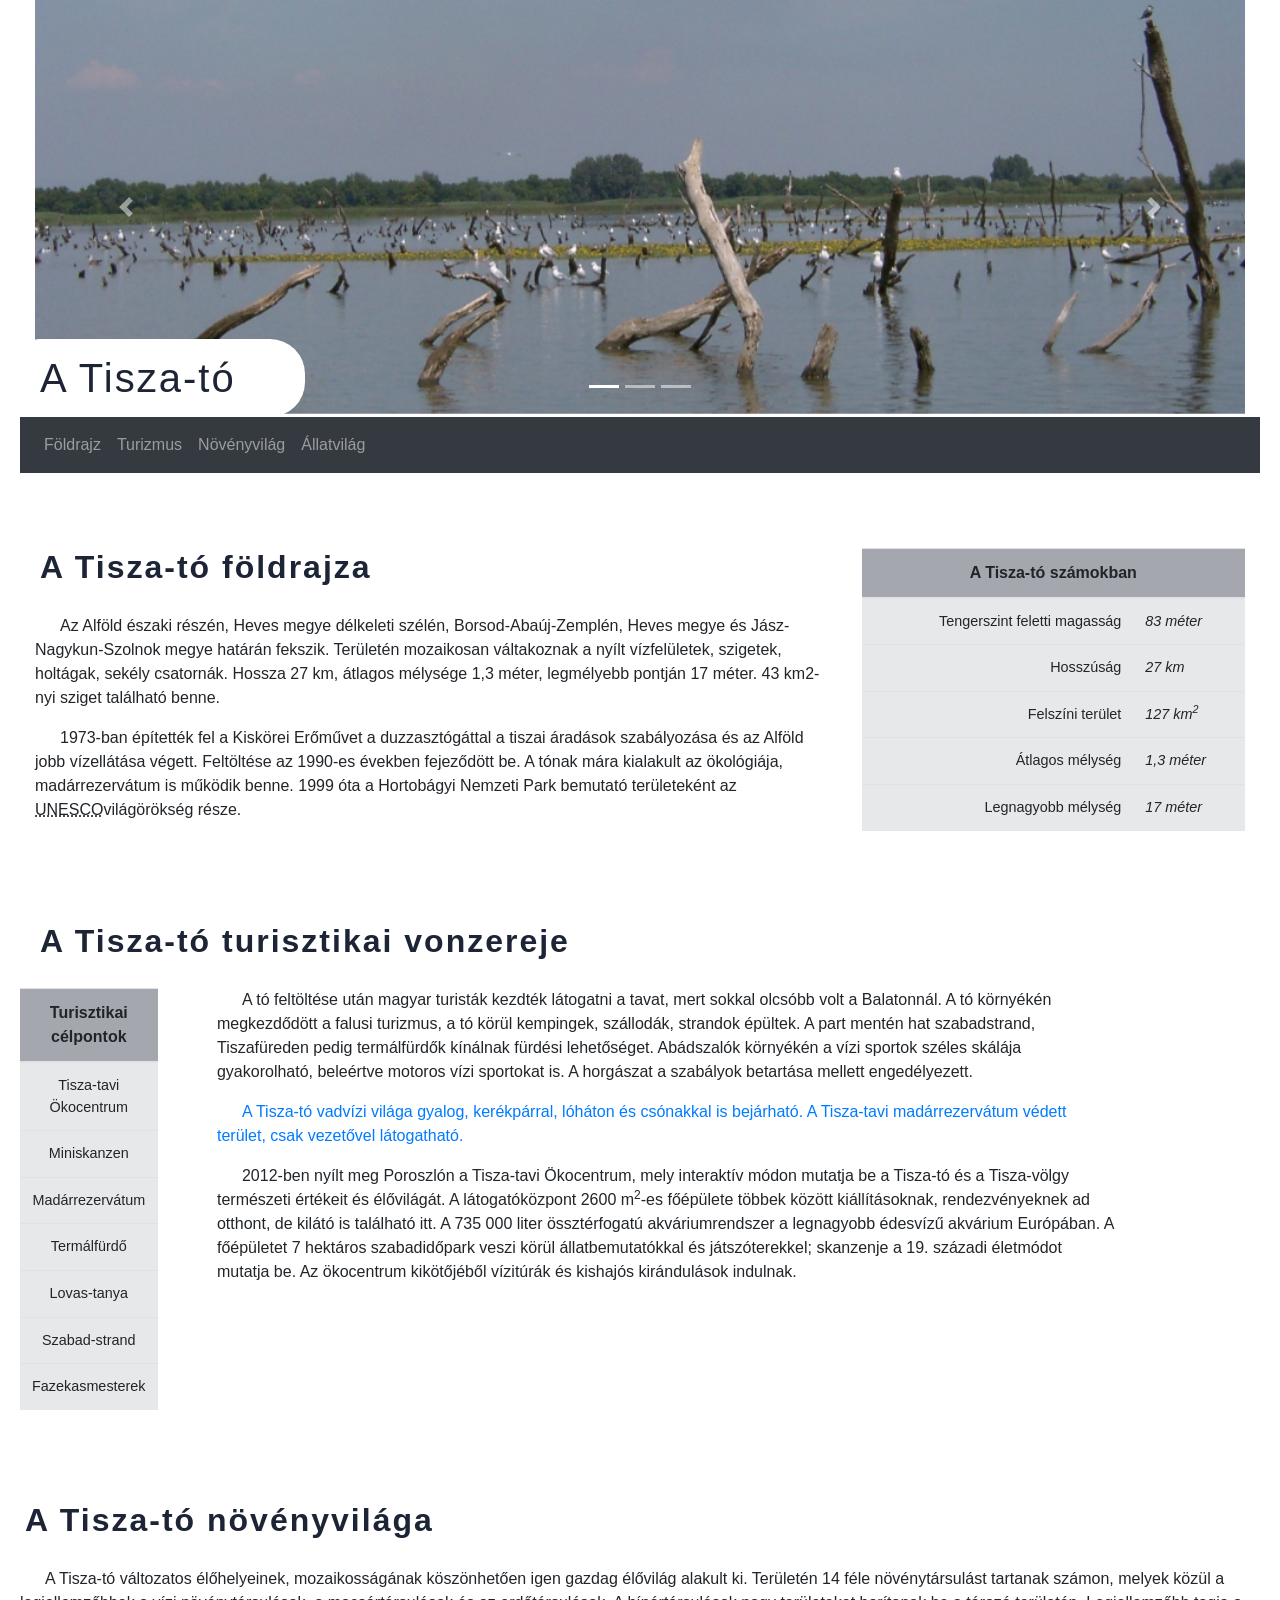
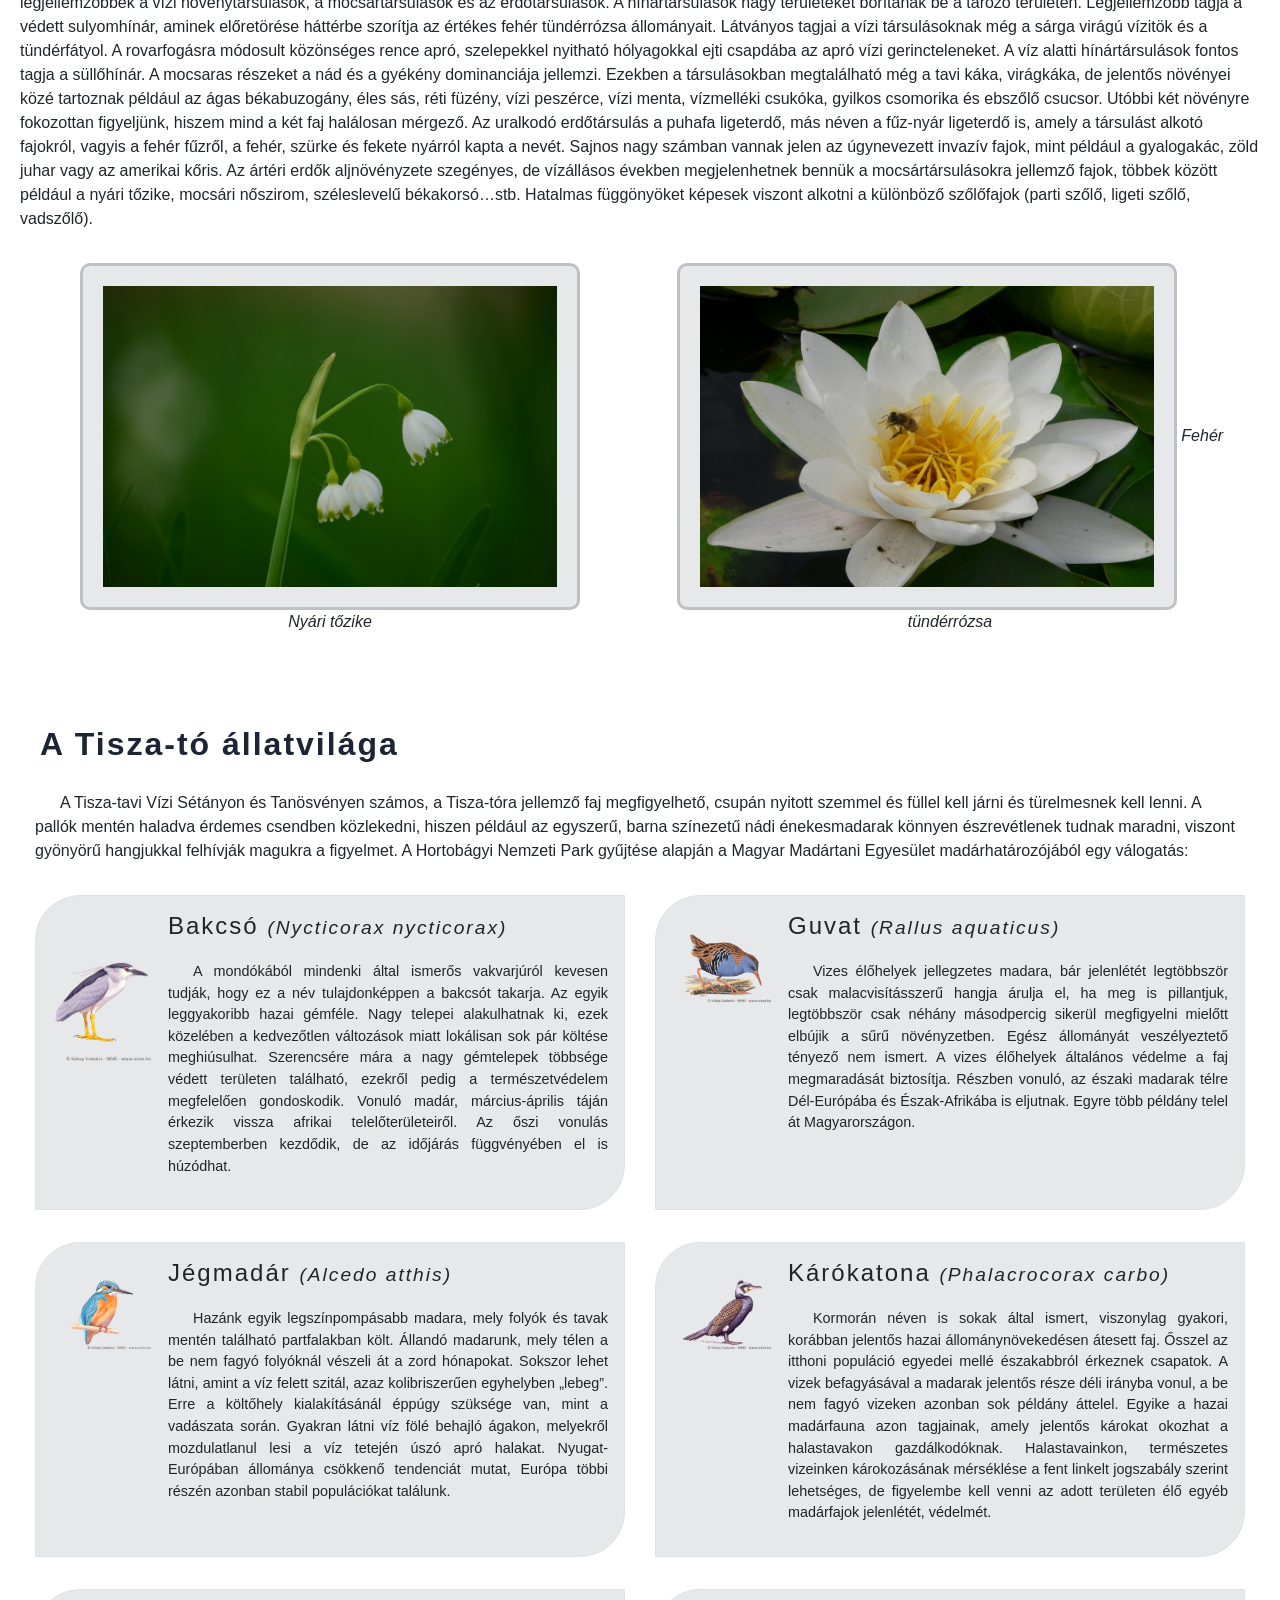
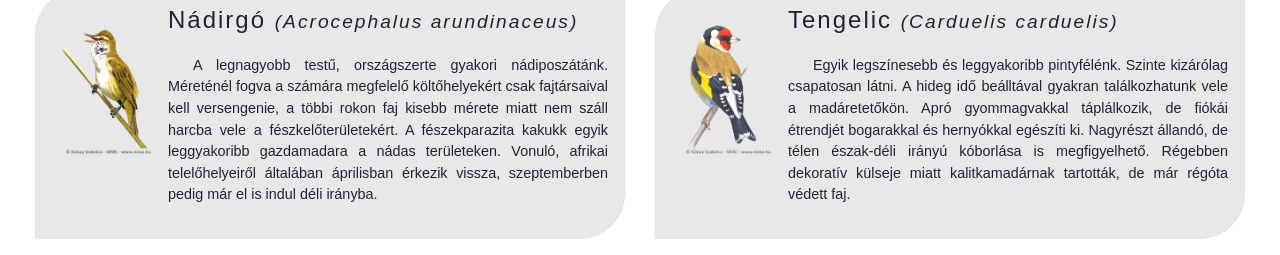
<file: index.html>
<!DOCTYPE html>
<html lang="hu">
<head>
  <meta charset="utf8">
  <meta name="viewport" content="width=device-width, initial-scale=1">
  <link rel="stylesheet" href="bootstrap.min.css">
  <link rel="stylesheet" href="tiszato.css">
  <script src="jquery.min.js"></script>
  <script src="popper.min.js"></script>
  <script src="bootstrap.min.js"></script>  
  <script src="tiszato.js"></script>
  <title>Tisza-tó</title>
</head>
<body>

<div class="container-fluid" id="kepek">
  <div id="demo" class="carousel slide" data-ride="carousel">
    <!-- Indicators -->
    <ul class="carousel-indicators">
      <li data-target="#demo" data-slide-to="0" class="active"></li>
      <li data-target="#demo" data-slide-to="1"></li>
      <li data-target="#demo" data-slide-to="2"></li>
    </ul>      
    <!-- The slideshow -->
    <div class="carousel-inner">
      <div class="carousel-item active">
        <img src="kepek/fej1.jpg" alt="Pihenők" title="Pihenők">
      </div>
      <div class="carousel-item">
        <img src="kepek/fej2.jpg" alt="Vizisétány" title="Vizisétány">
      </div>
      <div class="carousel-item">
        <img src="kepek/fej3.jpg" alt="Tavirózsák" title="Pihenők">
      </div>
    </div>      
    <!-- Left and right controls -->
    <a class="carousel-control-prev" href="#demo" data-slide="prev">
      <span class="carousel-control-prev-icon"></span>
    </a>
    <a class="carousel-control-next" href="#demo" data-slide="next">
      <span class="carousel-control-next-icon"></span>
    </a>
  </div>
  <h1 class="d-none d-md-block">A Tisza-tó</h1>
</div>

<nav class="navbar navbar-expand-sm bg-dark navbar-dark sticky-top">
  <ul class="navbar-nav">
    <li class="nav-item">
      <a class="nav-link" href="#foldrajz">Földrajz</a>
    </li>
    <li class="nav-item">
      <a class="nav-link" href="#turizmus">Turizmus</a>
    </li>
    <li class="nav-item">
      <a class="nav-link" href="#novenyvilag">Növényvilág</a>
    </li> 
    <li class="nav-item">
      <a class="nav-link" href="#allatvilag">Állatvilág</a>
    </li>    
  </ul>
</nav>

<div class="container-fluid">
  <div class="row">
    <div class="col-lg-8">
      <h2 class="display-5" id="foldrajz">A Tisza-tó földrajza</h2>
      <p>Az Alföld északi részén, Heves megye délkeleti szélén, Borsod-Abaúj-Zemplén, Heves megye és Jász-Nagykun-Szolnok megye határán fekszik. Területén mozaikosan váltakoznak a nyílt vízfelületek, szigetek, holtágak, sekély csatornák. Hossza 27 km, átlagos mélysége 1,3 méter, legmélyebb pontján 17 méter. 43 km2-nyi sziget található benne.</p>
      <p>1973-ban építették fel a Kiskörei Erőművet a duzzasztógáttal a tiszai áradások szabályozása és az Alföld jobb vízellátása végett. Feltöltése az 1990-es években fejeződött be. A tónak mára kialakult az ökológiája, madárrezervátum is működik benne. 1999 óta a Hortobágyi Nemzeti Park bemutató területeként az <abbr title="Egyesült Nemzetek Nevelésügyi, Tudományos és Kulturális Szervezete">UNESCO</abbr>világörökség része.</p>
    </div>
    <div class="col-lg-4">
      <table class="table table-hover elsotable">
        <thead>
          <tr>
            <th colspan="2">A Tisza-tó számokban</th>
          </tr>
        </thead>
        <tbody>
          <tr>
            <td>Tengerszint feletti magasság</td>
            <td>83 méter</td>
          </tr>
          <tr>
            <td>Hosszúság</td>
            <td>27 km</td>
          </tr>
          <tr>
            <td>Felszíni terület</td>
            <td>127 km<sup>2</sup></td>
          </tr>
          <tr>
            <td>Átlagos mélység</td>
            <td>1,3 méter</td>
          </tr>
          <tr>
            <td>Legnagyobb mélység</td>
            <td>17 méter</td>
          </tr>
        </tbody>
      </table>
    </div>
  </div>
  
  <h2 class="display-5" id="turizmus">A Tisza-tó turisztikai vonzereje</h2>
  <div class="row">    
    <div class="row-cols-lg-3">
      <table class="table table-hover">
        <thead>
          <tr>
            <th>Turisztikai célpontok</th>
          </tr>
        </thead>
        <tbody class="kozep keplink">
          <tr>
            <td onclick="turizmus('okocentrum');"onmouseleave="keprejt()">Tisza-tavi Ökocentrum</td>
          </tr>
          <tr>
            <td onclick="turizmus('skanzen');"onmouseleave="keprejt()">Miniskanzen</td>
          </tr>
          <tr>
            <td onclick="turizmus('madarrezervatum');"onmouseleave="keprejt()">Madárrezervátum</td>
          </tr>
          <tr>
            <td onclick="turizmus('termalfurdo');"onmouseleave="keprejt()">Termálfürdő</td>
          </tr>
          <tr>
            <td onclick="turizmus('lovastanya');"onmouseleave="keprejt()">Lovas-tanya</td>
          </tr>
          <tr>
            <td onclick="turizmus('strand');"onmouseleave="keprejt()">Szabad-strand</td>
          </tr>
          <tr>
            <td onclick="turizmus('fazekas');"onmouseleave="keprejt()">Fazekasmesterek</td>
          </tr>
        </tbody>
      </table>
    </div>    
    <div class="col-lg-9">      
      <div id="turizmusszovegkeret">
        <p>A tó feltöltése után magyar turisták kezdték látogatni a tavat, mert sokkal olcsóbb volt a Balatonnál. A tó környékén megkezdődött a falusi turizmus, a tó körül kempingek, szállodák, strandok épültek. A part mentén hat szabadstrand, Tiszafüreden pedig termálfürdők kínálnak fürdési lehetőséget. Abádszalók környékén a vízi sportok széles skálája gyakorolható, beleértve motoros vízi sportokat is. A horgászat a szabályok betartása mellett engedélyezett.</p>
        <p class="text-primary">A Tisza-tó vadvízi világa gyalog, kerékpárral, lóháton és csónakkal is bejárható. A Tisza-tavi madárrezervátum védett terület, csak vezetővel látogatható.</p>
        <p>2012-ben nyílt meg Poroszlón a Tisza-tavi Ökocentrum, mely interaktív módon mutatja be a Tisza-tó és a Tisza-völgy természeti értékeit és élővilágát. A látogatóközpont 2600 m<sup>2</sup>-es főépülete többek között kiállításoknak, rendezvényeknek ad otthont, de kilátó is található itt. A 735 000 liter össztérfogatú akváriumrendszer a legnagyobb édesvízű akvárium Európában. A főépületet 7 hektáros szabadidőpark veszi körül állatbemutatókkal és játszóterekkel; skanzenje a 19. századi életmódot mutatja be. Az ökocentrum kikötőjéből vízitúrák és kishajós kirándulások indulnak.</p>
      </div>
      <div id="turizmuskepkeret">
        <img id="turizmuskep">
      </div>
    </div>    
  </div>
  
  
  <div class="row">
    <h2 class="display-5" id="novenyvilag">A Tisza-tó növényvilága</h2> 
    <p>A Tisza-tó változatos élőhelyeinek, mozaikosságának köszönhetően igen gazdag élővilág alakult ki. Területén 14 féle növénytársulást tartanak számon, melyek közül a legjellemzőbbek a vízi növénytársulások, a mocsártársulások és az erdőtársulások. A hínártársulások nagy területeket borítanak be a tározó területén. Legjellemzőbb tagja a védett sulyomhínár, aminek előretörése háttérbe szorítja az értékes fehér tündérrózsa állományait. Látványos tagjai a vízi társulásoknak még a sárga virágú vízitök és a tündérfátyol. A rovarfogásra módosult közönséges rence apró, szelepekkel nyitható hólyagokkal ejti csapdába az apró vízi gerincteleneket. A víz alatti hínártársulások fontos tagja a süllőhínár. A mocsaras részeket a nád és a gyékény dominanciája jellemzi. Ezekben a társulásokban megtalálható még a tavi káka, virágkáka, de jelentős növényei közé tartoznak például az ágas békabuzogány, éles sás, réti füzény, vízi peszérce, vízi menta, vízmelléki csukóka, gyilkos csomorika és ebszőlő csucsor. Utóbbi két növényre fokozottan figyeljünk, hiszem mind a két faj halálosan mérgező. Az uralkodó erdőtársulás a puhafa ligeterdő, más néven a fűz-nyár ligeterdő is, amely a társulást alkotó fajokról, vagyis a fehér fűzről, a fehér, szürke és fekete nyárról kapta a nevét. Sajnos nagy számban vannak jelen az úgynevezett invazív fajok, mint például a gyalogakác, zöld juhar vagy az amerikai kőris. Az ártéri erdők aljnövényzete szegényes, de vízállásos években megjelenhetnek bennük a mocsártársulásokra jellemző fajok, többek között például a nyári tőzike, mocsári nőszirom, széleslevelű békakorsó…stb. Hatalmas függönyöket képesek viszont alkotni a különböző szőlőfajok (parti szőlő, ligeti szőlő, vadszőlő).</p>
    <div class="col-lg-6 py-3 novenykep">
      <img src="kepek/tozike.jpg" alt="Nyári tőzike" title="Nyári tőzike">
      <br>
      Nyári tőzike
    </div>
    <div class="col-lg-6 py-3 novenykep">
      <img src="kepek/tunderrozsa.jpg" alt="Fehér tündérrózsa" title="Fehér tündérrózsa">
      Fehér tündérrózsa
    </div>    
  </div>


  <h2 class="display-5" id="allatvilag">A Tisza-tó állatvilága</h2>
  <p>A Tisza-tavi Vízi Sétányon és Tanösvényen számos, a Tisza-tóra jellemző faj megfigyelhető, csupán nyitott szemmel és füllel kell járni és türelmesnek kell lenni. A pallók mentén haladva érdemes csendben közlekedni, hiszen például az egyszerű, barna színezetű nádi énekesmadarak könnyen észrevétlenek tudnak maradni, viszont gyönyörű hangjukkal felhívják magukra a figyelmet. A Hortobágyi Nemzeti Park gyűjtése alapján a Magyar Madártani Egyesület madárhatározójából egy válogatás:</p>
  <div class="row">

    <div class="col-lg-6 py-3">
      <div class="media border p-3 h-100">
        <img src="kepek/bakcso.png" alt="Bakcsó" title="Bakcsó" class="mr-3 mt-3 madarkep">
        <div class="media-body">
          <h4>Bakcsó <small><i>(Nycticorax nycticorax)</i></small></h4>
          <p>A mondókából mindenki által ismerős vakvarjúról kevesen tudják, hogy ez a név tulajdonképpen a bakcsót takarja.  Az egyik leggyakoribb hazai gémféle. Nagy telepei alakulhatnak ki, ezek közelében a kedvezőtlen változások miatt lokálisan sok pár költése meghiúsulhat. Szerencsére mára a nagy gémtelepek többsége védett területen található, ezekről pedig a természetvédelem megfelelően gondoskodik. Vonuló madár, március-április táján érkezik vissza afrikai telelőterületeiről. Az őszi vonulás szeptemberben kezdődik, de az időjárás függvényében el is húzódhat.</p>
         </div>
      </div>
    </div>

    <div class="col-lg-6 py-3">
     <div class="media border p-3 h-100">
       <img src="kepek/guvat.png" alt="Guvat" title="Guvat" class="mr-3 mt-3 madarkep">
       <div class="media-body">
         <h4>Guvat <small><i>(Rallus aquaticus)</i></small></h4>
         <p>Vizes élőhelyek jellegzetes madara, bár jelenlétét legtöbbször csak malacvisításszerű hangja árulja el, ha meg is pillantjuk, legtöbbször csak néhány másodpercig sikerül megfigyelni mielőtt elbújik a sűrű növényzetben. Egész állományát veszélyeztető tényező nem ismert. A vizes élőhelyek általános védelme a faj megmaradását biztosítja. Részben vonuló, az északi madarak télre Dél-Európába és Észak-Afrikába is eljutnak. Egyre több példány telel át Magyarországon.</p>
        </div>
     </div>
   </div>

   <div class="col-lg-6 py-3">
    <div class="media border p-3 h-100">
      <img src="kepek/jegmadar.png" alt="Jégmadár" title="Jégmadár" class="mr-3 mt-3 madarkep">
      <div class="media-body">
        <h4>Jégmadár <small><i>(Alcedo atthis)</i></small></h4>
        <p>Hazánk egyik legszínpompásabb madara, mely folyók és tavak mentén található partfalakban költ. Állandó madarunk, mely télen a be nem fagyó folyóknál vészeli át a zord hónapokat. Sokszor lehet látni, amint a víz felett szitál, azaz kolibriszerűen egyhelyben „lebeg”. Erre a költőhely kialakításánál éppúgy szüksége van, mint a vadászata során. Gyakran látni víz fölé behajló ágakon, melyekről mozdulatlanul lesi a víz tetején úszó apró halakat. Nyugat-Európában állománya csökkenő tendenciát mutat, Európa többi részén azonban stabil populációkat találunk.</p>
       </div>
    </div>
  </div>
  
  <div class="col-lg-6 py-3">
    <div class="media border p-3 h-100">
      <img src="kepek/karokatona.png" alt="Kárókatona" title="Kárókatona" class="mr-3 mt-3 madarkep">
      <div class="media-body">
        <h4>Kárókatona <small><i>(Phalacrocorax carbo)</i></small></h4>
        <p>Kormorán néven is sokak által ismert, viszonylag gyakori, korábban jelentős hazai állománynövekedésen átesett faj. Ősszel az itthoni populáció egyedei mellé északabbról érkeznek csapatok. A vizek befagyásával a madarak jelentős része déli irányba vonul, a be nem fagyó vizeken azonban sok példány áttelel. Egyike a hazai madárfauna azon tagjainak, amely jelentős károkat okozhat a halastavakon gazdálkodóknak. Halastavainkon, természetes vizeinken károkozásának mérséklése a fent linkelt jogszabály szerint lehetséges, de figyelembe kell venni az adott területen élő egyéb madárfajok jelenlétét, védelmét.</p>
       </div>
    </div>
  </div>
  
  <div class="col-lg-6 py-3">
    <div class="media border p-3 h-100">
      <img src="kepek/nadirigo.png" alt="Nádirigó" title="Nádirigó" class="mr-3 mt-3 madarkep">
      <div class="media-body">
        <h4>Nádirgó <small><i>(Acrocephalus arundinaceus)</i></small></h4>
        <p>A legnagyobb testű, országszerte gyakori nádiposzátánk. Méreténél fogva a számára megfelelő költőhelyekért csak fajtársaival kell versengenie, a többi rokon faj kisebb mérete miatt nem száll harcba vele a fészkelőterületekért. A fészekparazita kakukk egyik leggyakoribb gazdamadara a nádas területeken. Vonuló, afrikai telelőhelyeiről általában áprilisban érkezik vissza, szeptemberben pedig már el is indul déli irányba.</p>
       </div>
    </div>
  </div>
  
  <div class="col-lg-6 py-3">
    <div class="media border p-3 h-100">
      <img src="kepek/tengelic.png" alt="Tengelic" title="Tengelic" class="mr-3 mt-3 madarkep">
      <div class="media-body">
        <h4>Tengelic <small><i>(Carduelis carduelis)</i></small></h4>
        <p>Egyik legszínesebb és leggyakoribb pintyfélénk. Szinte kizárólag csapatosan látni. A hideg idő beálltával gyakran találkozhatunk vele a madáretetőkön. Apró gyommagvakkal táplálkozik, de fiókái étrendjét bogarakkal és hernyókkal egészíti ki. Nagyrészt állandó, de télen észak-déli irányú kóborlása is megfigyelhető. Régebben dekoratív külseje miatt kalitkamadárnak tartották, de már régóta védett faj.</p>
       </div>
    </div>
  </div>  
  </div>
</div>
</body>
</html>

<!-- https://hu.wikipedia.org/wiki/Magyarország_világörökségi_helyszínei -->
</file>
<file: tiszato.css>
body{
    margin: 0px 20px;
}

h1{
    position: relative;
    top: -75px;
    left: -30px;
    color: rgb(28, 36, 53);
    padding: 15px 35px;
    background-color: white;
    width:300px;
    border-radius: 35px;
    margin-bottom: -75px;
}

p{
    text-indent: 25px;
}

h2{
    font-weight: bold;
    padding: 75px 5px 20px;
    color: rgb(28, 36, 53);
}

h1, h2, h3, h4 {
    letter-spacing: 2px;
}

.carousel-inner img {
    width: 100%;
    height: 90%;
}

th{
    text-align: center;
}
td{
    font-style: italic;
    font-size: 90%;
}
td:first-child{
    text-align: right;
    font-weight: lighter;
    font-style: normal;
}

.elsotable{
    margin-top: 75px;
}

thead{
    background-color: rgba(28, 36, 53, 0.4);
}

tbody{
    background-color: rgba(28, 36, 53, 0.1);
}

.kozep tr td{
    text-align: center;
}

.media p{
    font-size: 90%;
    text-align: justify;
    margin-top: 20px;
}

.madarkep{
    width: 100px;
    vertical-align: bottom;
    cursor: inherit;
}

small {
    white-space: pre;
}

.media{
    background-color: rgba(28, 36, 53, 0.1);
    border: 3px solid rgba(28, 36, 53, 0.4);
    border-radius: 45px 0px;
}

.novenykep{
    font-style: italic;
    text-align: center;
}

.novenykep img{
    width: 100%;
    max-width: 500px;
    padding: 20px;
    background-color: rgba(28, 36, 53, 0.1);
    border: 3px solid rgba(28, 36, 53, 0.2);
    border-radius: 10px;
}

.keplink{
    cursor: pointer;
}

#turizmuskep{
    width: 80%;
    height: 80%;
    margin: 0px auto;  
}
</file>
